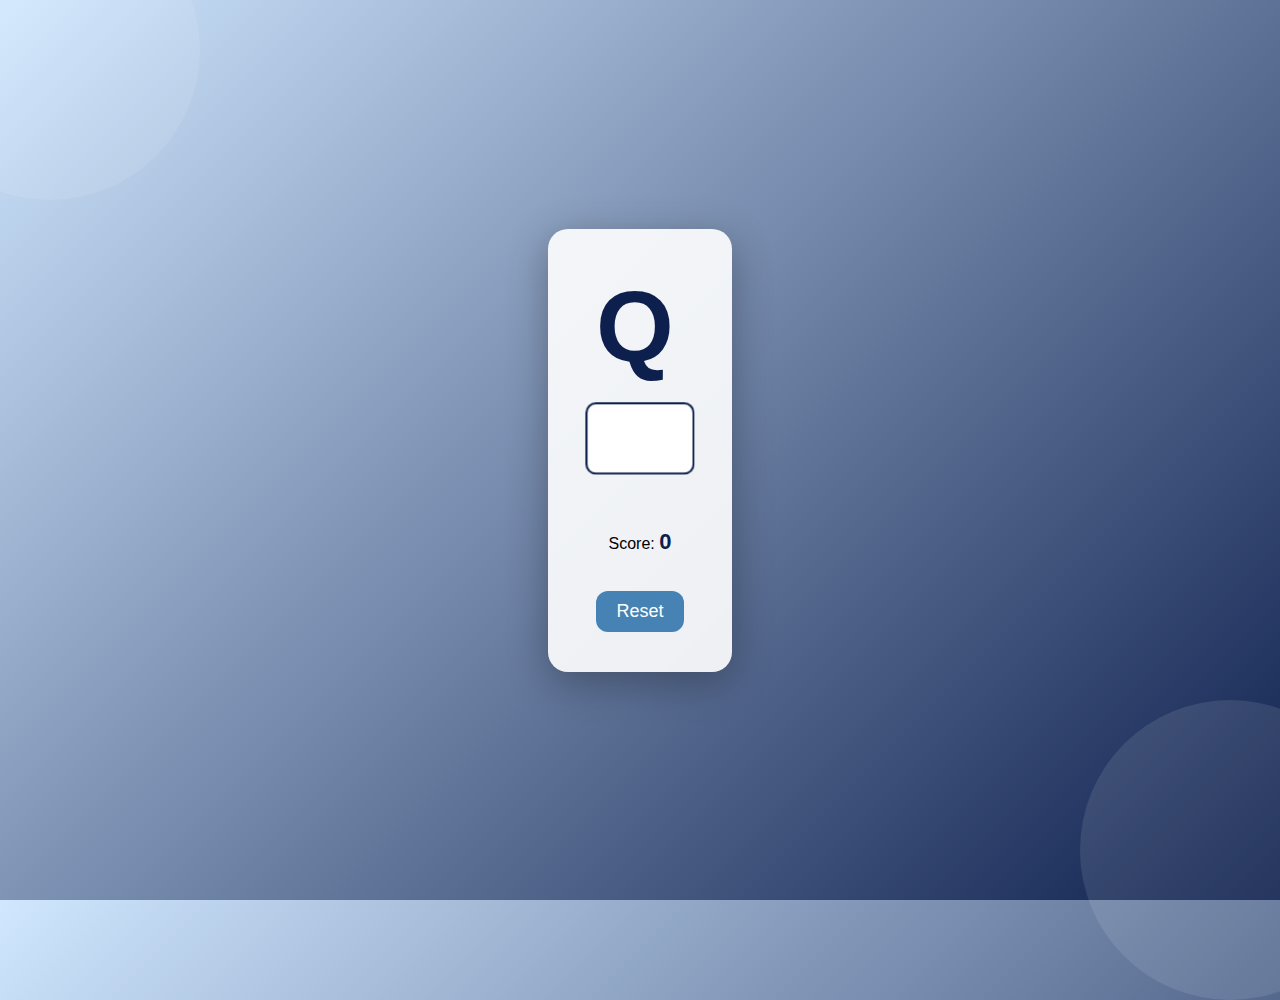
<file: index.html>
<!DOCTYPE html>
<html lang="en">
<head>
  <meta charset="UTF-8">
  <title>Letter Typing Practice</title>
  <link rel="stylesheet" href="style.css">
</head>
<body>
  <div class="container">
    <h1 id="letter">A</h1>
    <input type="text" id="input" maxlength="1" autofocus>
    <p id="message"></p>
    <p>Score: <span id="score">0</span></p>
    <button id="resetBtn">Reset</button>
  </div>
  <script src="l.js"></script>
  
  

</body>
</html>
</file>
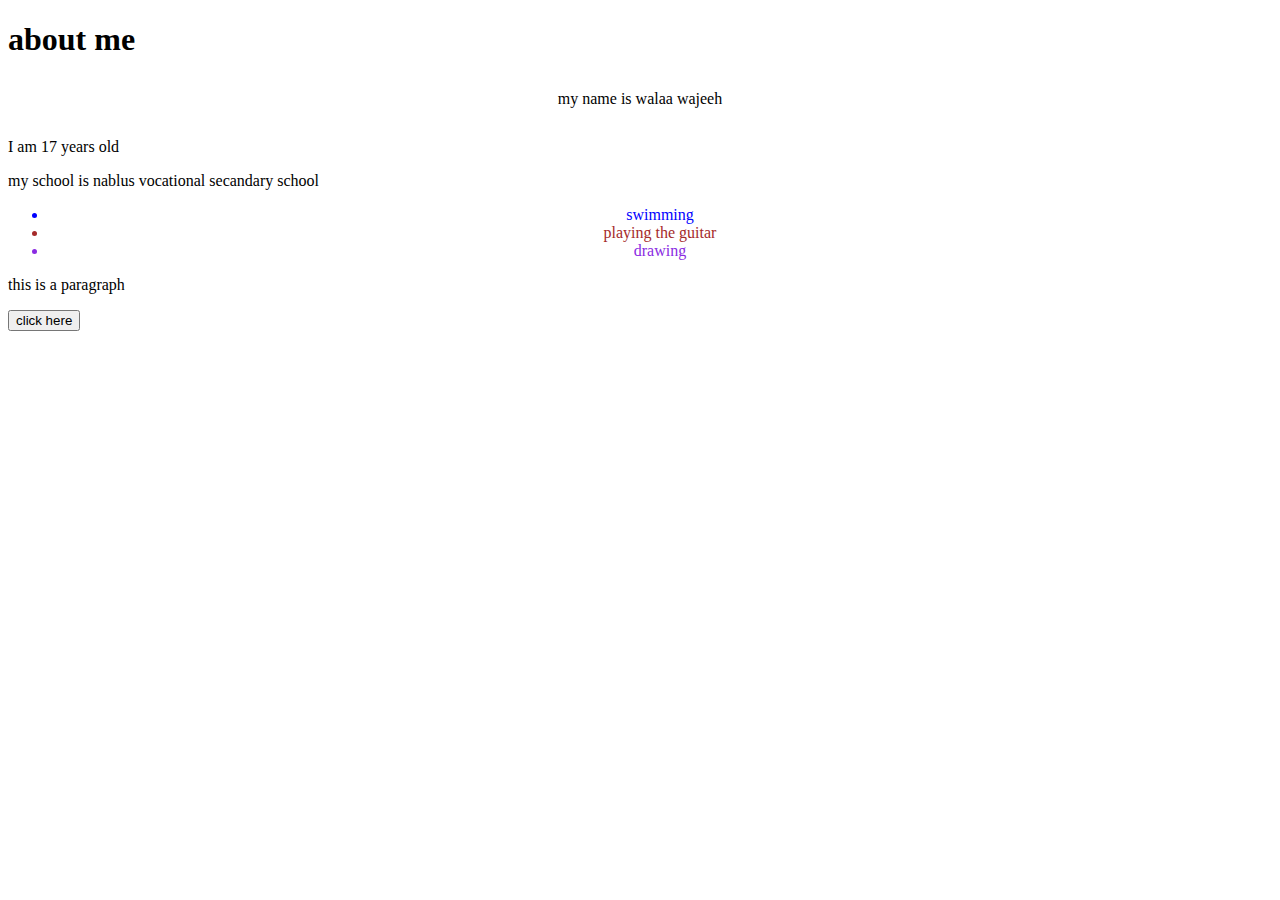
<file: about.html>
<!DOCTYPE html>
<html>
    <head>
        <title>page</title>
    </head>
    <body>
        <style>
            .name-style {text-align: center;
                margin-bottom: 20px;
                padding: 10px;
            }
        </style>
            
               
        <header>
            <h1 id="heading1">about me</h1>
        </header>
        <section>
            <p class="name-style">my name is walaa wajeeh</p>
            <p>I am 17 years old</p>
            <p id="P1">my school is nablus vocational secandary school</p>
            
            <ul>
                <li style="color: blue; text-align: center;">swimming</li>
                <li style="color: brown;text-align: center;">playing the guitar</li>
                <li style="color: blueviolet;text-align: center;">drawing</li>
                
            </ul>
        </section>
        <p id="pcolor"> this is a paragraph</p>
        <button onclick="changeColor()">click here</button>
        <p id="text"></p>
        <script src="index.js"></script>
    </body>
</html>
</file>
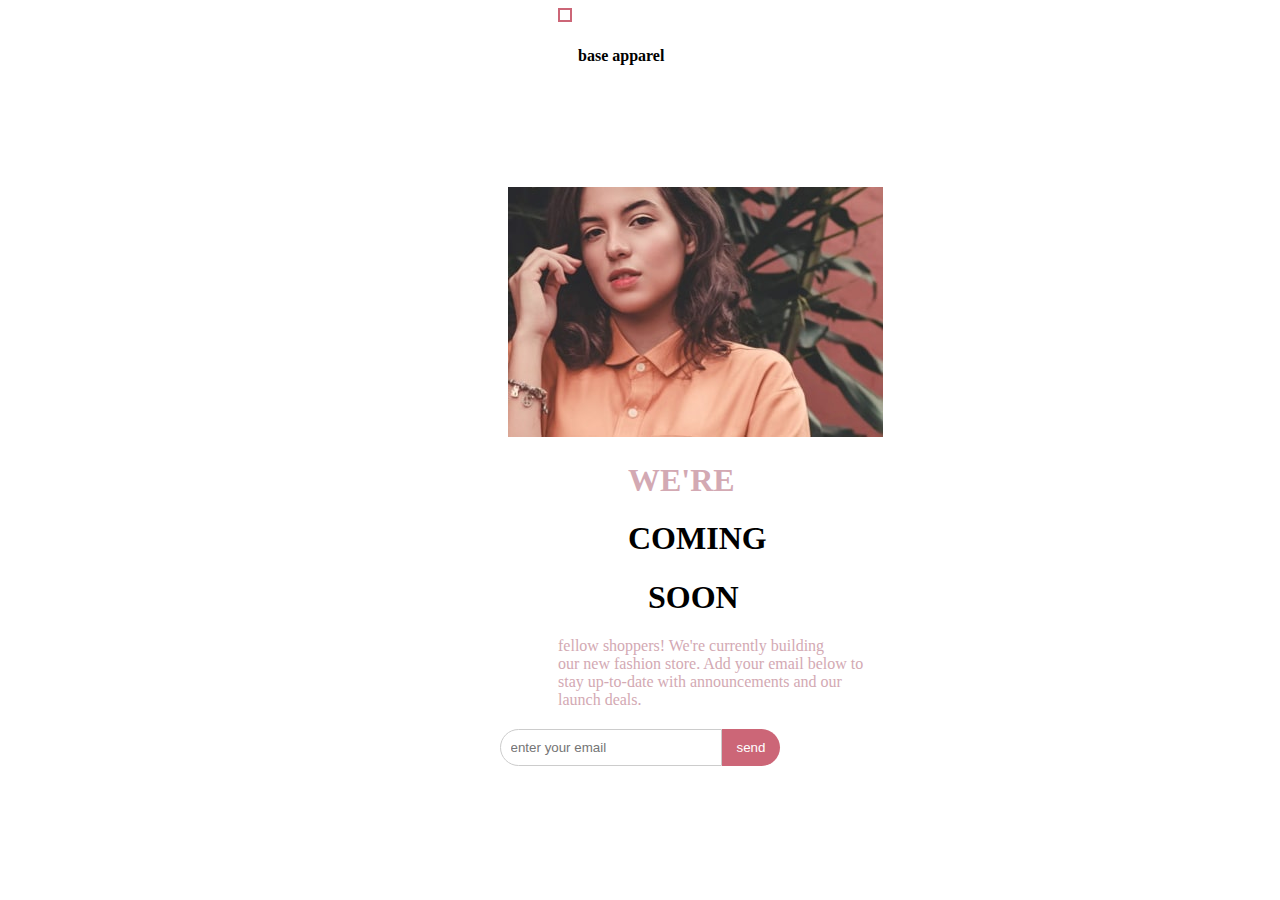
<file: challing.html>
<!DOCTYPE html>
<html>
    <head>
        <title>coming soon</title>
        
    </head>
    <body>
        <style>
            .circle{
                width: 10px;
                height: 10px;
                border: 2px solid #cc6677;
                display: inline-block;
                margin-right: 8px;
                margin-left: 550px;
                
            }
            .email-form{
                display: flex;
                justify-content: center;
                margin-top: 20px;
            }
            .email-form input{
                display: inline-block;
                width: 200px;
                padding: 10px;
                border: 1px solid #ccc;
                border-radius: 20px 0 0 20px;
                background-color: white;
                color: black;
                outline: none;
            }
            .email-form button{
                padding: 10px 15px;
                border: none;
                background-color: #cc6677;
                color: white;
                border-radius: 0 20px 20px 0;
                cursor: pointer;
            }
            .email-form button:hover{
                background-color: #a94c63;
            }
            .hb{
                font-family: Georgia, 'Times New Roman', Times, serif;
                margin-left: 570px;
                padding-bottom: 100px;
            }
            .pho{
                margin-left: 500px;
            }
            .hw{
                margin-left: 620px;
                color: #d3a9b3;
            }
            .hc{
                margin-left: 620px;
            }
            .hs{
                margin-left: 640px;
            }
            .pp{ 
                margin-left: 550px;
                color: #d3a9b3;

            }
        </style>
        <div class="circle"></div>
         <h4 class="hb">base apparel</h4>
        <img class="pho" src="hero-mobile.jpg">
        <h1 class="hw">WE'RE</h1>
        <H1 class="hc">COMING</H1>
        <H1 class="hs">SOON</H1>
        <div class="pp">
        <p> <div>fellow shoppers! We're currently building</div><div> our new fashion store. Add your email below to</div><div> stay up-to-date with announcements and our</div><div> launch deals.</div></p>
        </div>
       <form class="email-form">
        <input type="email" placeholder="enter your email" required />
        <button type="submit">send</button>
       </form>
    </body>
</html>
</file>
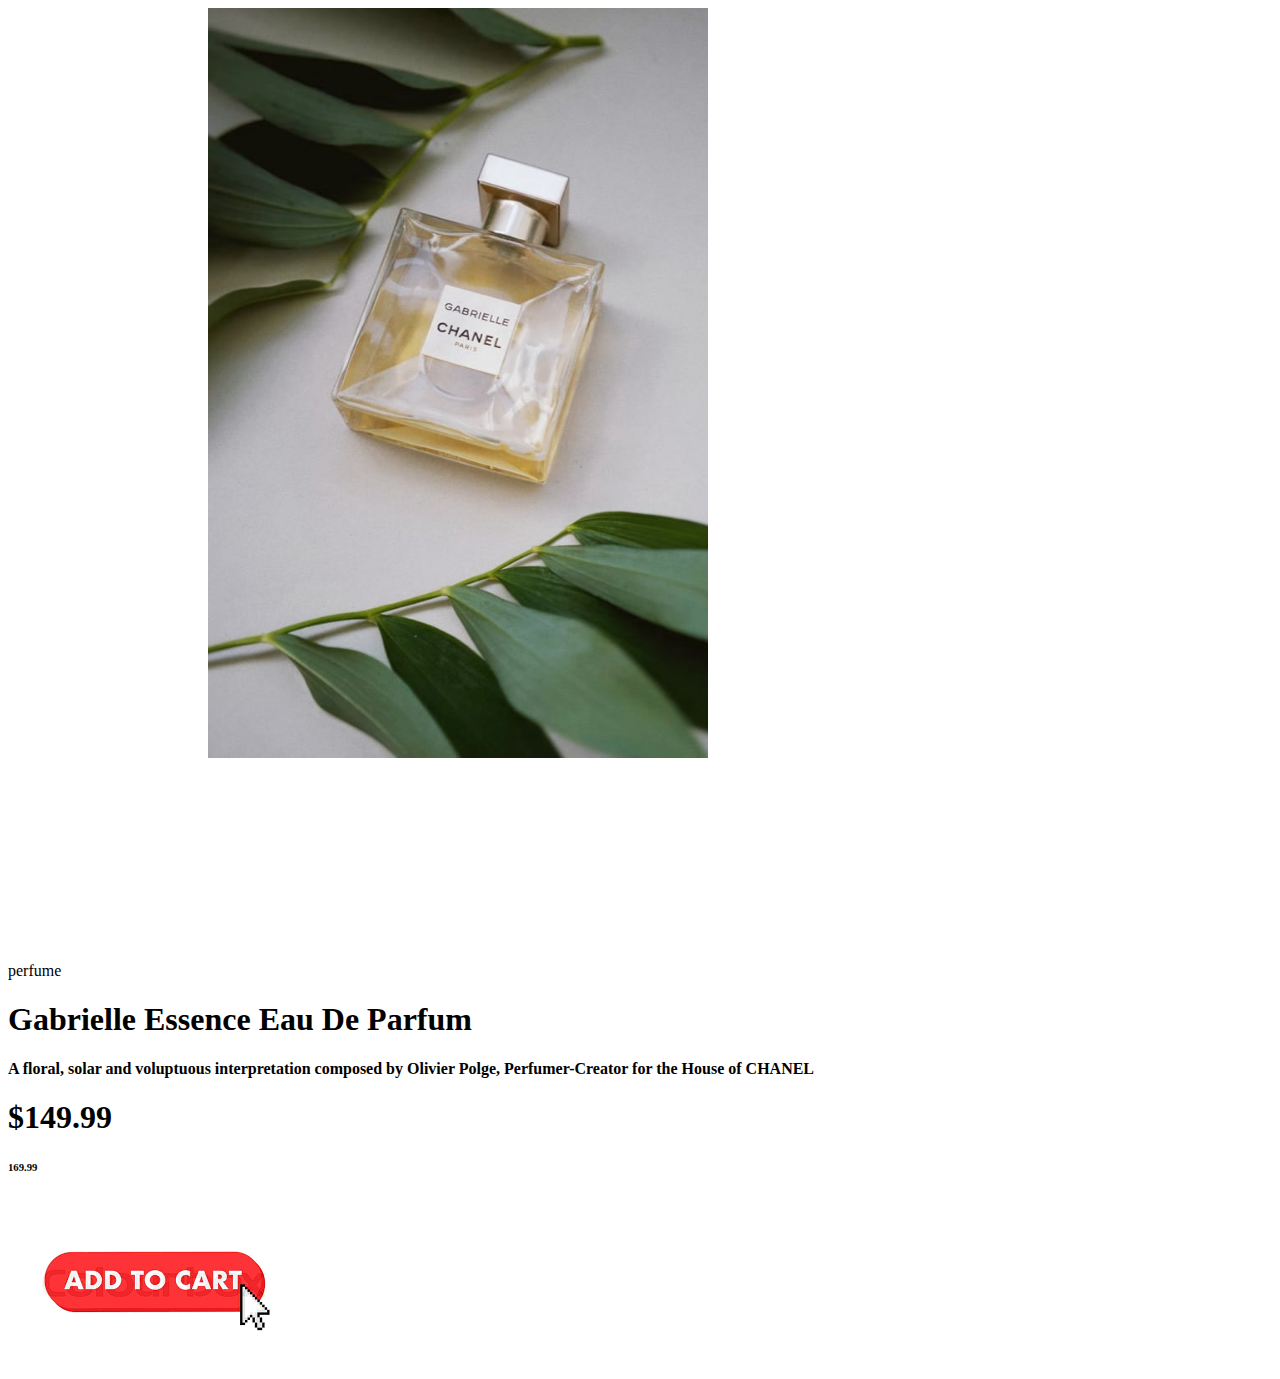
<file: perfume.html>
<!DOCTYPE html>
<html>
    <head>
        <title>sales</title>
    </head>
    <body>
        <style>
            .img{
                margin-left: 200px;
            }
            .infor{
                margin-top: 200px;
            }
        </style>
        <img class="img" src="image-product-desktop.jpg" width="500px">
        <div class="infor">
            <div>
                <p>perfume</p>
                <h1>Gabrielle Essence Eau De Parfum</h1>
                <h4>A floral, solar and voluptuous interpretation composed by Olivier Polge, Perfumer-Creator for the House of CHANEL</h4>
                <h1>$149.99</h1><h6>169.99</h6>
                <img src="download.png">
            </div>
        </div>
    </body>
</html>
</file>
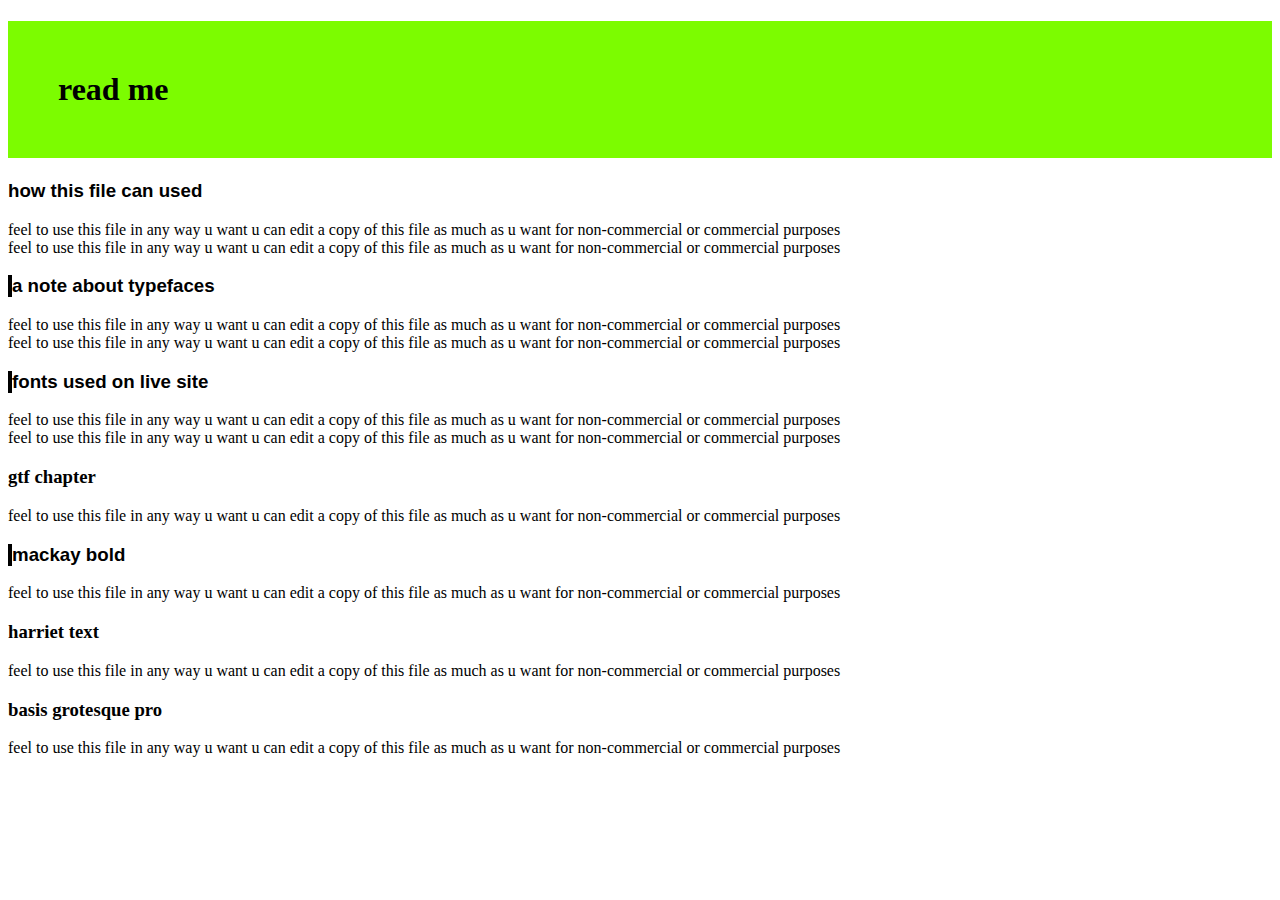
<file: reading.html>
<!DOCTYPE html>
<html>
    <head>
        <title>reading page</title>
    </head>
    <body>
         <style>
            .reading{
                background-color: lawngreen;
                border: 400px;
                padding: 50px;
                
            
            }
             .how-this{
                font-family: 'Franklin Gothic Medium', 'Arial Narrow', Arial, sans-serif;
             }
             .note{
                font-family: 'Franklin Gothic Medium', 'Arial Narrow', Arial, sans-serif;
                border-left: 4px solid black
           
             }
             .fonts{
                font-family: 'Lucida Sans', 'Lucida Sans Regular', 'Lucida Grande', 'Lucida Sans Unicode', Geneva, Verdana, sans-serif;
                 border-left: 4px solid black
             }
             .mackay{
                font-family: 'Segoe UI', Tahoma, Geneva, Verdana, sans-serif;
                 border-left: 4px solid black
             }
             .basis{
                font-family: Cambria, Cochin, Georgia, Times, 'Times New Roman', serif;
                 border-left: 4px solid blackg
             }
         </style>
        <header>
            <h1 class="reading">read me</h1>
        </header>
        <nav>
        
            <h3 class="how-this">how this file can used</h3>
            <p><div class="side line">feel to use this file in any way u want u can edit a copy of this file as much as u want for non-commercial or commercial purposes</div>
               <div>feel to use this file in any way u want u can edit a copy of this file as much as u want for non-commercial or commercial purposes</div>
            </p>
              <h3 class="note">a note about typefaces</h3>
            <p> <div>feel to use this file in any way u want u can edit a copy of this file as much as u want for non-commercial or commercial purposes</div>
            <div>feel to use this file in any way u want u can edit a copy of this file as much as u want for non-commercial or commercial purposes</div></p>
              <h3 class="fonts">fonts used on live site</h3>
            <p> <div>feel to use this file in any way u want u can edit a copy of this file as much as u want for non-commercial or commercial purposes</div>
            <div>feel to use this file in any way u want u can edit a copy of this file as much as u want for non-commercial or commercial purposes</div></p>
              <h3>gtf chapter</h3>
            <p><div>feel to use this file in any way u want u can edit a copy of this file as much as u want for non-commercial or commercial purposes</div></p>
              <h3 class="mackay">mackay bold</h3>
            <p> <div>feel to use this file in any way u want u can edit a copy of this file as much as u want for non-commercial or commercial purposes</div></p>
              <h3>harriet text</h3>
            <p> <div>feel to use this file in any way u want u can edit a copy of this file as much as u want for non-commercial or commercial purposes</div></p>
              <h3 class="basis">basis grotesque pro</h3>
            <p><div>feel to use this file in any way u want u can edit a copy of this file as much as u want for non-commercial or commercial purposes</div></p>
        
        </nav>
    </body>
</html>
</file>
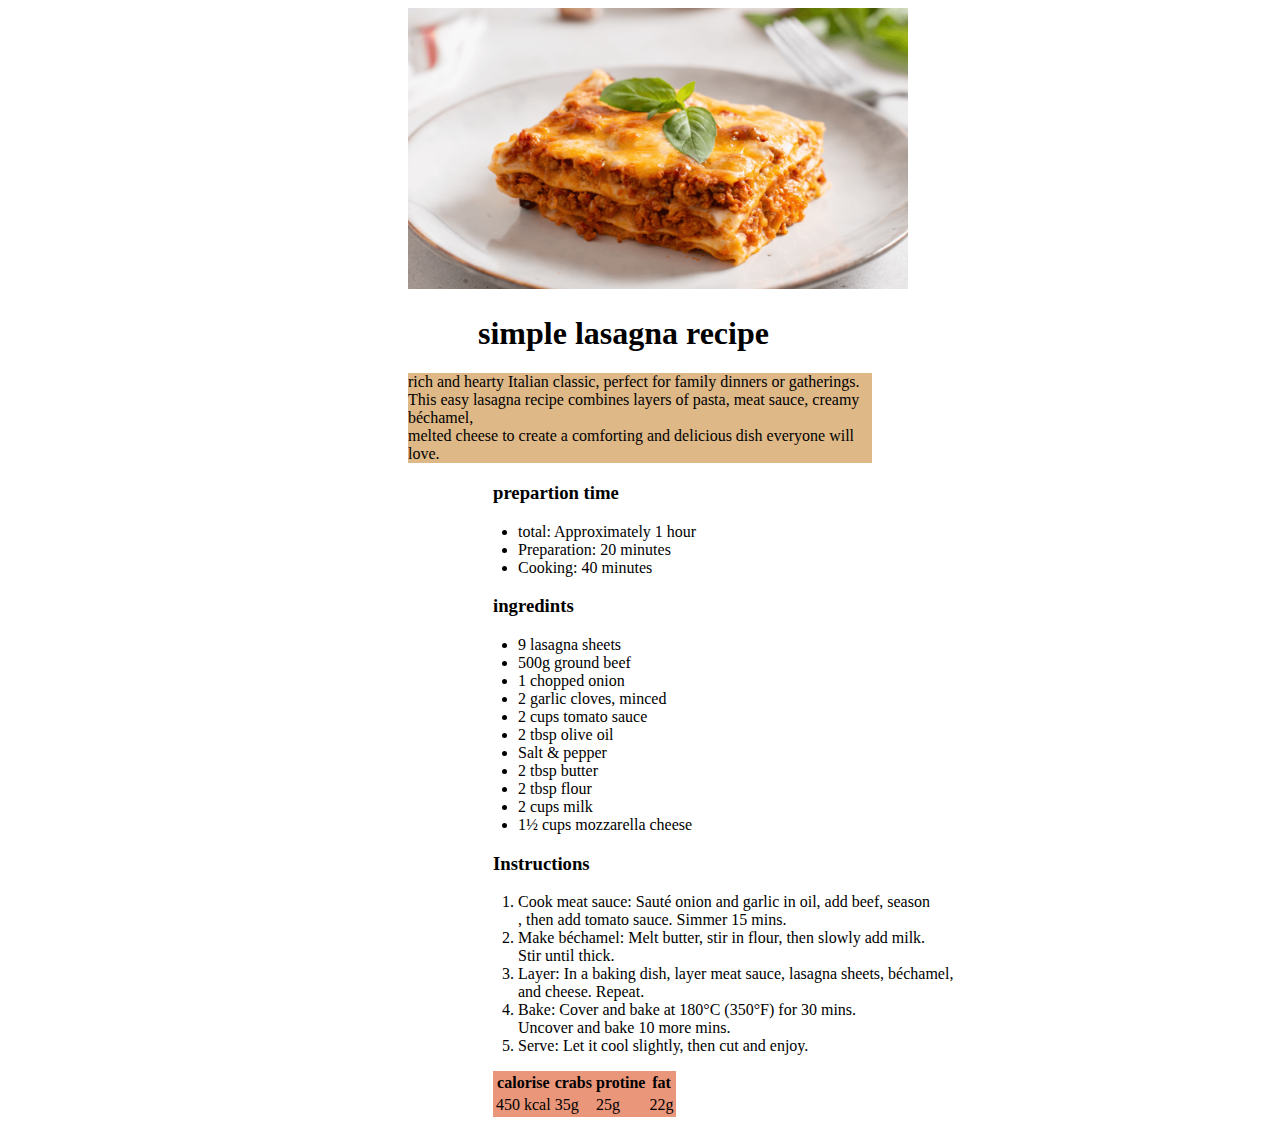
<file: Recipe.html>
<!DOCTYPE html>
<html>
    <head>
        <title>how to do lasagna</title>
    </head>
    <body>
        <style>
            .img{
                border: 70px;
                margin-left: 400px;
            }
            .lasagna{
                margin-left: 470px;
          
        
             }
             .dv{ 
                margin-left: 400px;
                background-color: burlywood;
                margin-right: 400px;
             }
             .time{
                margin-left: 485px;
             }
             .list{
                margin-left: 470px;
             }
             .ing{ margin-left: 485px;}
             .INGR{
                margin-left: 470px;
             }
             .ins{
                margin-left: 485px;
             }
             .inst{
                margin-left: 470px;
             }
             .ta{
                margin-left: 485px;
                background-color: darksalmon;
             }
        </style>
        <img class="img" src="Homemade-lasagna-1200x675.png" width="500px"
        <hr>
        <h1 class="lasagna">simple lasagna recipe</h1>
        <p class=" intro"><div class="dv"> rich and hearty Italian classic, perfect for family dinners or gatherings.</div> <div class="dv"> This easy lasagna recipe combines layers of pasta, meat sauce, creamy béchamel,</div> <div class="dv"> melted cheese to create a comforting and delicious dish everyone will love.</div></p>
        <h3 class="time"> prepartion time</h3>
        <ul class="list">
            <li>total: Approximately 1 hour
</li>
<li>Preparation: 20 minutes</li>
<li>Cooking: 40 minutes</li>
        </ul>
        <h3 class="ing"> ingredints</h3>
        <ul class="INGR">
            <li>9 lasagna sheets</li>
            <li>500g ground beef</li>
             <li>1 chopped onion

</li>
              <li>2 garlic cloves, minced

</li>
               <li>2 cups tomato sauce

</li>
                <li>2 tbsp olive oil

</li>
                 <li>Salt & pepper

</li>
                  <li>2 tbsp butter

</li>
                   <li>2 tbsp flour

</li>
                    <li>2 cups milk

</li>
<li>1½ cups mozzarella cheese

</li>
        </ul>
        <h3 class="ins">Instructions
        </h3>
<ol class="inst">
    <li>Cook meat sauce: Sauté onion and garlic in oil, add beef, season<div>, then add tomato sauce. Simmer 15 mins.</div>

</li>
    <li>Make béchamel: Melt butter, stir in flour, then slowly add milk. <div>Stir until thick.</div>

</li>
    <li>Layer: In a baking dish, layer meat sauce, lasagna sheets, béchamel,<div>and cheese. Repeat.</div>

</li>
    <li>Bake: Cover and bake at 180°C (350°F) for 30 mins.<div> Uncover and bake 10 more mins.</div>

</li>
    <li>Serve: Let it cool slightly, then cut and enjoy.

</li>

</ol>
<table class="ta">
    <tr>
        <th>calorise</th>
        <th>crabs</th>
        <th>protine</th>
        <th>fat</th>
    </tr>
    <tr>
        <td>450 kcal</td>
        <td>35g</td>
        <td>25g</td>
        <td>22g</td>
    </tr>
</table>
    </body>
</html>
</file>
<file: style.css>
b

body, html {
  height: 100%;
  margin: 0;
  font-family: 'Segoe UI', sans-serif;
  display: flex;
  justify-content: center;
  align-items: center;
  background: linear-gradient(135deg, #d0e7ff, #0d1f4d); 
  overflow: hidden;
  position: relative;
}


body::before,
body::after {
  content: '';
  position: absolute;
  width: 300px;
  height: 300px;
  background: rgba(255, 255, 255, 0.1);
  border-radius: 50%;
  animation: float 10s ease-in-out infinite;
  z-index: 0;
}

body::before {
  top: -100px;
  left: -100px;
}

body::after {
  bottom: -100px;
  right: -100px;
  animation-delay: 5s;
}

@keyframes float {
  0%, 100% {
    transform: translateY(0) scale(1);
  }
  50% {
    transform: translateY(20px) scale(1.05);
  }
}

.container {
  display: flex;
  flex-direction: column;
  align-items: center;
  text-align: center;
  gap: 20px;
  padding: 40px;
  background: rgba(255, 255, 255, 0.9);
  border-radius: 20px;
  box-shadow: 0 10px 40px rgba(0, 0, 0, 0.3);
  z-index: 1;
  animation: fadeIn 1s ease;
}

@keyframes fadeIn {
  from {
    opacity: 0;
    transform: translateY(40px);
  }
  to {
    opacity: 1;
    transform: translateY(0);
  }
}

#letter {
  font-size: 100px;
  margin: 0;
  color: #0d1f4d; 
  letter-spacing: 10px;
}

#input {
  font-size: 40px;
  text-align: center;
  width: 80px;
  padding: 10px;
  border: 2px solid #4682b4; 
  border-radius: 10px;
  outline: none;
  transition: all 0.3s ease;
  color: #0d1f4d;
}

#input:focus {
  border-color: #0d1f4d;
  transform: scale(1.05);
}

#message {
  font-size: 24px;
  margin: 0;
}

#message.correct {
  color: green;
}

#message.wrong {
  color: red;
}

#score {
  font-weight: bold;
  font-size: 22px;
  color: #0d1f4d;
}

button {
  font-size: 18px;
  padding: 10px 20px;
  background: #4682b4; 
  color: white;
  border: none;
  border-radius: 12px;
  cursor: pointer;
  transition: background 0.3s ease;
}

button:hover {
  background: #315c89;
}
</file>
